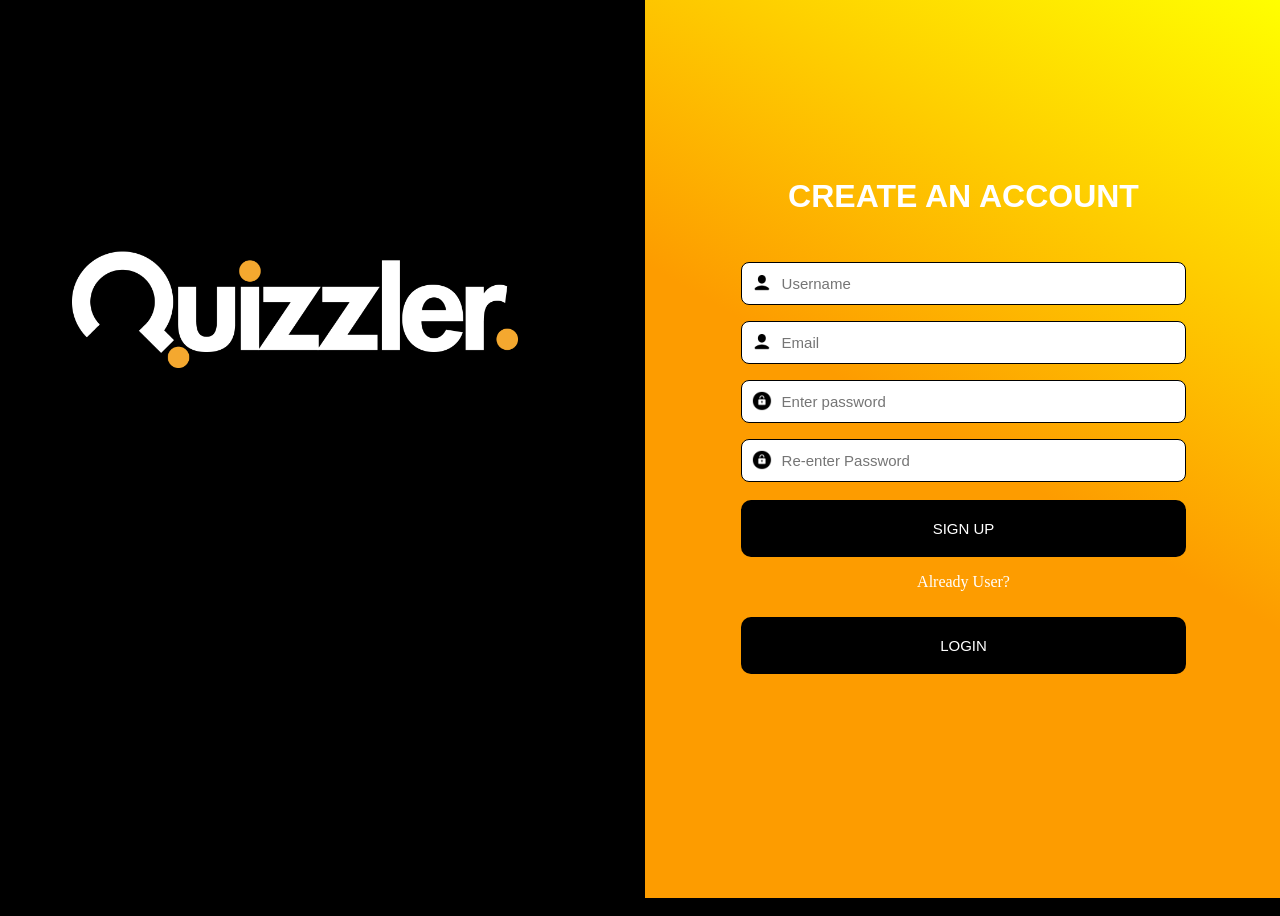
<file: index.html>
<!DOCTYPE html>
<html>
<head>
  <link rel="stylesheet" href="style1.css">
  <link href="https://fonts.googleapis.com/css?family=Francois+One" rel="stylesheet">
<title>Quizzler - Sizzler for your Brain</title>
<script>
function open()
{ window.open("welcome.html");

}

function validation()
{
var un=document.forms["SignUpForm"]["username"].value;
var em=document.forms["SignUpForm"]["email"].value;
var psw=document.forms["SignUpForm"]["password1"].value;
var psw1=document.forms["SignUpForm"]["password2"].value;
if(un=="" || em=="" || psw=="" || psw1=="")
{
alert("All fields are required");
return false;
}
if (!ValidateEmail(em)){
  return false;
}

if(psw.length<8){
alert("Password should contain alteast 8 characters");
return false;
}
if(psw1!=psw){
alert("Confirm Password does not match");
return false;
}
else
{return true;
}
}
function ValidateEmail(uemail)
{
var mailformat = /^\w+([\.-]?\w+)*@\w+([\.-]?\w+)*(\.\w{2,3})+$/;
if(uemail.match(mailformat))
{
return true;
}
else
{
alert("You have entered an invalid email address!");
return false;
}
}
</script>
</head>
<body>
  <div id="Logo" >
  <img src="quizzler-logo.png" alt="logoImage" style="text-align:center;margin-top:30%;margin-left:10%;" width="70%" >
  </div>
<div id="SignUp-Box" >
    <form id="SignUpForm"   method="post"   onsubmit="return validation()" action="save.php">
    <h1> CREATE AN ACCOUNT </h1><br>
   <input  id="username" type="text" name="username" placeholder="Username"><br>
   <input   id="email" type="text" name="email" placeholder="Email"><br>
   <input id="password1" type="password" name="password1" placeholder="Enter password"><br>
   <input id="password2" type="password" name="password2"  placeholder="Re-enter Password"><br>
   <input class="signUp" type="submit"  value="SIGN UP" name="signup" value="1">
 </form>
 <p style="text-size:32pt">Already User?</p>
 <a href="Loginui.php" target="_self"
onclick="window.open('Loginui.php','self','width=600,height=600'); return false;"><button class="signUp" >LOGIN</button></a>


      </div>

</body>
</html>
</file>
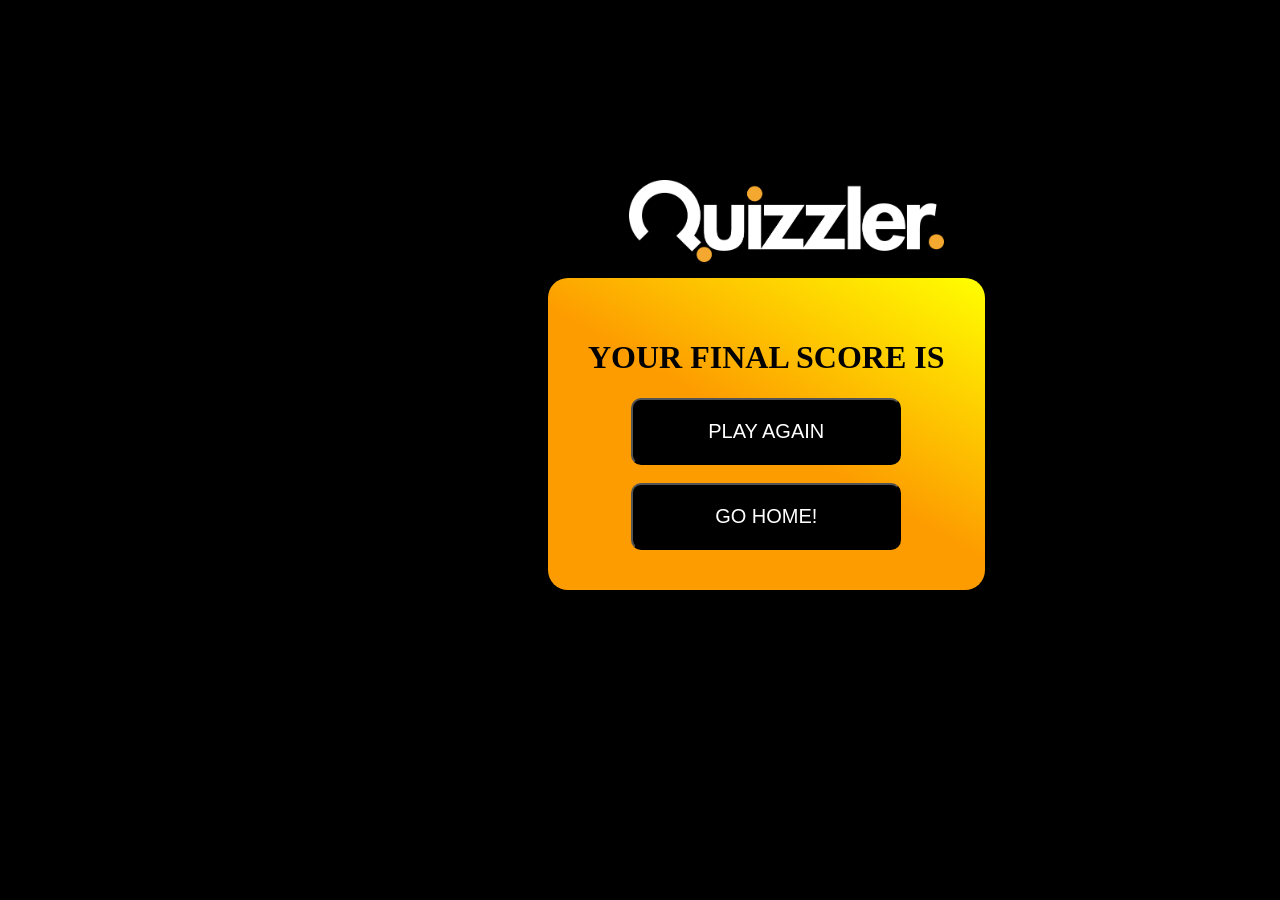
<file: endpage.html>
<html lang="en">
  <head>
    <meta charset="UTF-8" />
    <meta name="viewport" content="width=device-width, initial-scale=1.0" />
    <meta http-equiv="X-UA-Compatible" content="ie=edge" />
    <title>Congrats!</title>

    <style>
   body{
     background: black;
   }

    #logoLogin
    {
    background-color: black;
    position: fixed;
    margin-left: 64vh;
    height: auto;
    width: 50vh;
    vertical-align: center;

    overflow: hidden;
    }


    .container {
      text-align: center;
        position:absolute;
        height: auto;
        width: auto;
        align-items: center;
        background:linear-gradient( 30deg ,rgb(253, 156, 0),rgb(253, 156, 0),yellow);;
        margin-left: 60vh;
        margin-top: 30vh;
        padding: 40px 40px 40px 40px;
        border-radius: 20px;
    }
    .btn {
      font-size: 1.8rem;
      padding: 10px ;
      width: 20vh;
      text-align: center;
      border: 0.1rem solid black;
      margin-bottom: 30vh;
      text-decoration: none;
      color: white;
      background-color: black;

    }

    .btn:hover {
      cursor: pointer;
      box-shadow: 0 0.4rem 1.4rem 0 black;
      transform: translateY(-0.1rem);
      transition: transform 150ms;
    }

    .btn[disabled]:hover {
      cursor: not-allowed;
      box-shadow: none;
      transform: none;
    }
    .signUp
    { font-family: 'Muli', sans-serif;
      background-color:black ;
      color: white;
      font-size: 20px;
      padding: 20px 20px;

      cursor: pointer;
      width: 30vh;
      opacity: 1.0;

      border-radius: 10px;
    }



    </style>

  </head>
  <body>


    <div   id="logoLogin" class="header">
      <img src="quizzler-logo.png" alt="logoImage" style="text-align:center;margin-top:30%;margin-left:10%;" width="70%" >
    </div>
    <div class="container">

        <h1>YOUR FINAL SCORE IS </h1>        <h1 id="finalScore"></h1>
        <a  href="game.html"><button class="signUp">PLAY AGAIN</button></a>
        <br><br>

        <a  href="welcome.html"><button class="signUp">GO HOME!</button></a>
      </div>
    </div>
  <script src="endpage.js"></script>

  </body>
</html>
</file>
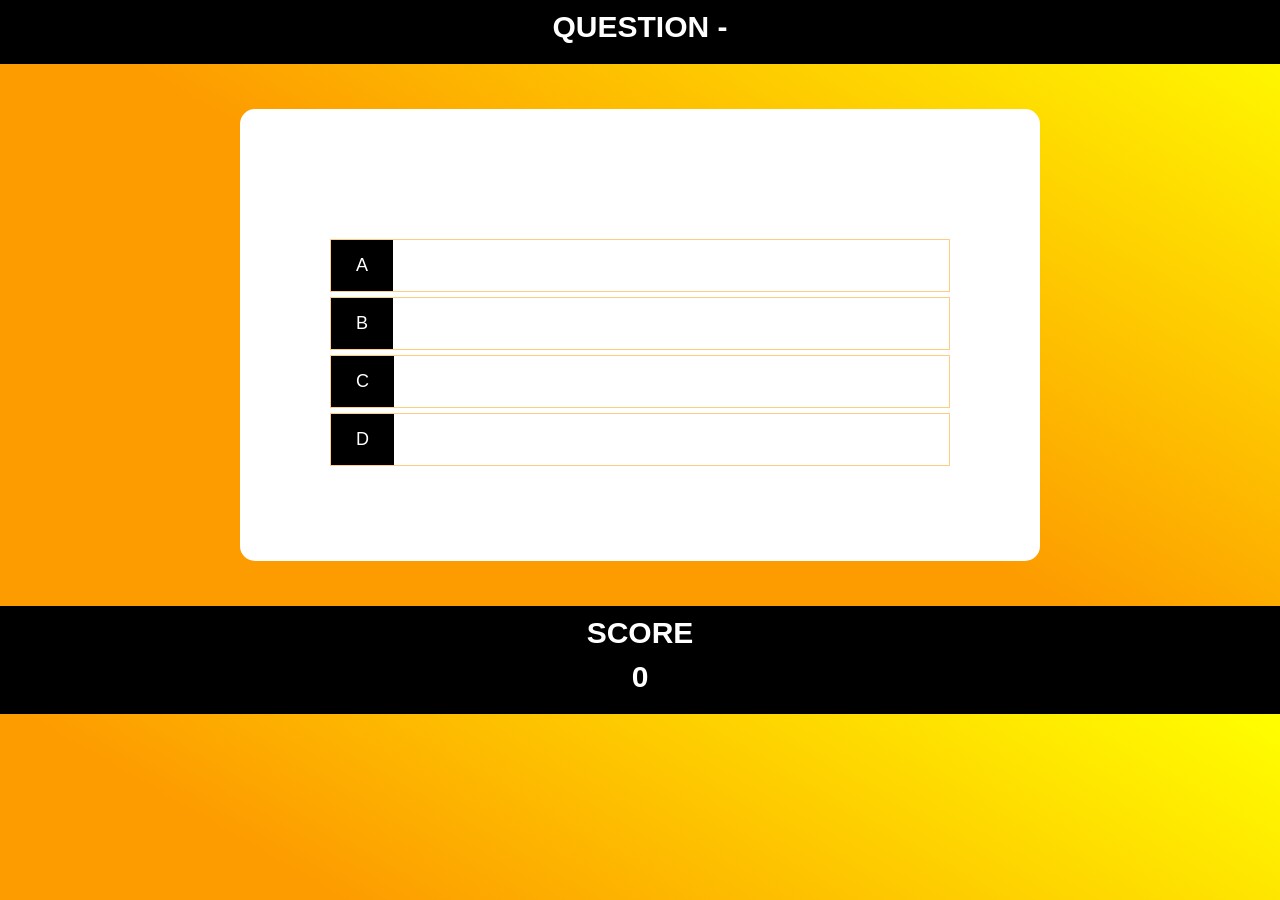
<file: game.html>
<!DOCTYPE html>
<html lang="en">
  <head>
    <meta charset="UTF-8" />
    <meta name="viewport" content="width=device-width, initial-scale=1.0" />
    <meta http-equiv="X-UA-Compatible" content="ie=edge" />
    <title>QUIZZLER-Lets GO!</title>
    <link rel="stylesheet" href="app.css" />
    <link rel="stylesheet" href="game.css" />
  </head>
  <body>
    <div class="header" >
      <h4 style=";"id="progressText" >
        QUESTION -
      </h4>
   </div>

    <div class="container">
      <div id="loader"></div>
      <div id="game" class="justify-center flex-column hidden">

        <h2 id="question"></h2>
        <div class="choice-container">
          <p class="choice-prefix">A</p>
          <p class="choice-text" data-number="1"></p>
        </div>
        <div class="choice-container">
          <p class="choice-prefix">B</p>
          <p class="choice-text" data-number="2"></p>
        </div>
        <div class="choice-container">
          <p class="choice-prefix">C</p>
          <p class="choice-text" data-number="3"></p>
        </div>
        <div class="choice-container">
          <p class="choice-prefix">D</p>
          <p class="choice-text" data-number="4"></p>
        </div>
      </div>
    </div>


  <div class="footer" >

        <h4>SCORE</h4><h4 style="font-color:white;" id="score"> 0  </h4>
      </div>

    <script src="game.js"></script>
  </body>
</html>
</file>
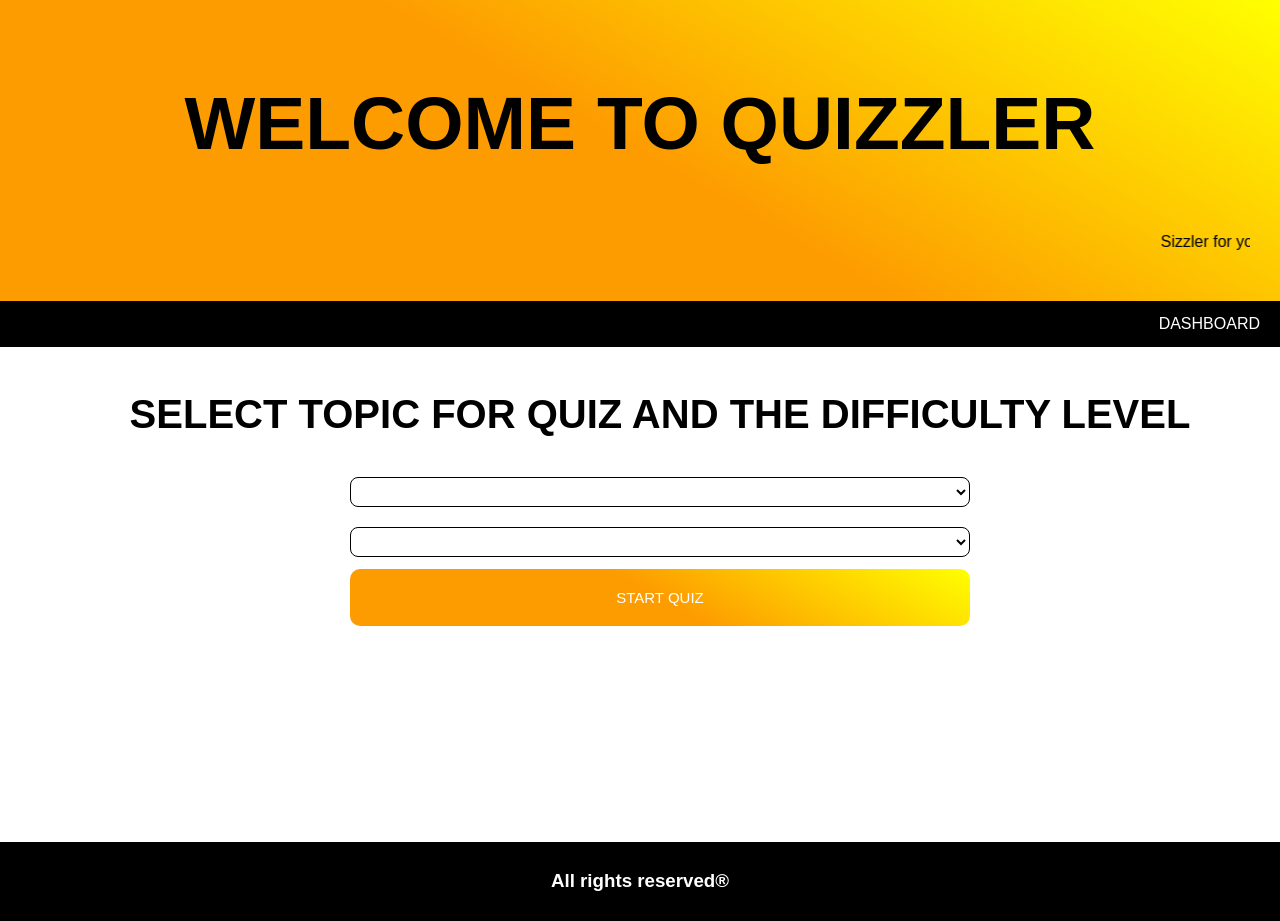
<file: welcome.html>
<?php
	include('db_connect.php')
	session_start();

	if (!isset($_SESSION['id']) ||(trim ($_SESSION['id']) == '')) {
		header('index.php');
		exit();
	}
	$query=mysqli_query($connection,"select * from user where userid='".$_SESSION['id']."'");
	$row=mysqli_fetch_assoc($query);
?>
<!DOCTYPE html>
<html lang="en">
<head>
<title>Welcome to Quizzler</title>
<meta charset="UTF-8">
<meta name="viewport" content="width=device-width, initial-scale=1">
<script type="text/javascript">


</script>
<style>
* {
  box-sizing: border-box;
}


body {
  font-family: Arial, Helvetica, sans-serif;
  margin: 0;
}

#container
{
border-width:10px;
text-align:center;
height:50vh;





}

#signUp
{ font-family: 'Muli', sans-serif;
  background: linear-gradient( 30deg ,rgb(253, 156, 0),rgb(253, 156, 0),yellow);
  color: white;
  font-size: 15px;
  padding: 20px 20px;
  border: none;
  cursor: pointer;
  width: 50%;
  opacity: 1.0;
  margin-top: 10px;
  border-radius: 10px;
}

#topic , #difficulty {

  width: 50%;
  height:30px;
  padding: 12px 20px;

  box-sizing: border-box;
  font-size: 15px;
  background-color: white;
  background-size: 20px;
  background-position: 10px 10px;
  background-repeat: no-repeat;
  padding: 12px 20px 12px 40px;
  border-width: thin;
  border-color: black;
  border-radius: 8px;


}





.header {
  padding: 30px;
  text-align: center;
  background: linear-gradient( 30deg ,rgb(253, 156, 0),rgb(253, 156, 0),yellow);
  color: black;
}

.header h1 {
  font-size: 75px;
}
.navbar {
  overflow: hidden;
  background-color: black;
}

.navbar a {
  float: left;
  display: block;
  color: white;
  text-align: center;
  padding: 14px 20px;
  text-decoration: none;
}

.navbar a.right {
  float: right;
}

.navbar a:hover {
  background-color: rgb(253, 156, 0);
  color: black;
}


.footer {
  padding: 10px;
  text-align: center;
  background: #000000;
  color: white;
}


@media screen and (max-width: 700px) {
  .row {
    flex-direction: column;
  }
}


@media screen and (max-width: 400px) {
  .navbar a {
    float: none;
    width: 100%;
  }
}
</style>
</head>
<body>

<div class="header" id="grad1">
  <h1>WELCOME TO QUIZZLER</h1>
<marquee>  <p>Sizzler for your Brain !</p></marquee>
</div>

<div class="navbar">

  <a href="dashboard.php" class="right">DASHBOARD</a>
</div>

<div id="container">
<form>
  <ul  style="list-style-type:none;">

    <li><h3 style="margin-top:5vh;font-size:40px;">SELECT TOPIC FOR QUIZ  AND THE DIFFICULTY LEVEL</h3><li>

      <select name="trivia_category" id = "topic" class="form-control" >
	  <option value="0">Any Category</option>
      <option value="9">General Knowledge</option>
      <option value="10">Entertainment: Books</option>
      <option value="11">Entertainment: Film</option>
      <option value="12">Entertainment: Music</option>
      <option value="13">Entertainment: Musicals &amp; Theatres</option>
      <option value="14">Entertainment: Television</option>
      <option value="15">Entertainment: Video Games</option>
      <option value="16">Entertainment: Board Games</option>
      <option value="17">Science &amp; Nature</option>
      <option value="18">Science: Computers</option>
      <option value="19">Science: Mathematics</option>
      <option value="20">Mythology</option>
      <option value="21">Sports</option>
      <option value="22">Geography</option>
      <option value="23">History</option>
      <option value="24">Politics</option>
      <option value="25">Art</option>
      <option value="26">Celebrities</option>
      <option value="27">Animals</option>
      <option value="28">Vehicles</option>
      <option value="29">Entertainment: Comics</option>
      <!-- <option value="30">Science: Gadgets</option> -->
      <option value="31">Entertainment: Japanese Anime & Manga</option>
      <option value="32">Entertainment: Cartoon & Animations</option>
     </select>
  </li><br>

  <select name="trivia_category" id = "difficulty" class="form-control">
  <<option value="0">Random</option>
  <option value="1">Easy</option>
  <option value="2">Medium</option>
  <option value="3">Hard</option>

 </select>
  <li>



  <a href="game.html" > <button id="signUp" type="button" onclick="selectValue()" name="button"> START QUIZ </button></a>

</div>



<div class="footer">
  <h3> All rights reserved®</h3>
</div>


<script src="welcome.js"></script>

</body>
</html>
</file>
<file: style1.css>
body
{
background-color: black;
display: flex;

}
h1
{
  font-family: 'Muli', sans-serif;
}
#SignUpForm
{
margin-top: 20vh;

}
a{
	color:black;
}
a:hover{
	color:white;
}

#Logo
{
background-color: black;
float: left;
height: 100vh;
width: 50vh;
flex: 1;
overflow: hidden;
}

input{
	border:1px solid black;

}
#SignUp-Box
{  height: 100vh;

  width: 50vh;
  float: right;
margin-top: -10px;
margin-bottom: -10px;
margin-right: -10px;
  background: linear-gradient( 30deg ,rgb(253, 156, 0),rgb(253, 156, 0),yellow);
  color: white;
  flex: 1;
  text-align:center;

}


input[type=text ] {
  width: 70%;
  padding: 12px 20px;
  margin: 8px 0;
  box-sizing: border-box;
  font-size: 15px;
  background-color: white;
  background-image: url('usernameIcon.png');
  background-size: 20px;
  background-position: 10px 10px;
  background-repeat: no-repeat;
  padding: 12px 20px 12px 40px;
  border-width: thin;
  border-color: black;
  border-radius: 8px;
}

input[type=email ] {

  width: 70%;
  padding: 12px 20px;
  margin: 8px 0;
  box-sizing: border-box;
  font-size: 15px;
  background-color: white;
  background-image: url('emailIcon.png');
  background-size: 20px;
  background-position: 10px 10px;
  background-repeat: no-repeat;
  padding: 12px 20px 12px 40px;
  border-width: thin;
  border-color: black;
  border-radius: 8px;

}
input[type=password ] {
  width: 70%;
  padding: 12px 20px;
  margin: 8px 0;
  box-sizing: border-box;
  font-size: 15px;
  background-color: white;
  background-image: url('passwordIcon.png');
  background-size: 20px;
  background-position: 10px 10px;
  background-repeat: no-repeat;
  padding: 12px 20px 12px 40px;
  border-width: thin;
  border-color: black;
  border-radius: 8px;
}
.signUp
{ font-family: 'Muli', sans-serif;
  background-color:black ;
  color: white;
  font-size: 15px;
  padding: 20px 20px;
  border: none;
  cursor: pointer;
  width: 70%;
  opacity: 1.0;
  margin-top: 10px;
  border-radius: 10px;
}
</file>
<file: app.css>
:root {
  background:linear-gradient( 30deg ,rgb(253, 156, 0),rgb(253, 156, 0),yellow);
  font-size: 62.5%;
}

* {
  box-sizing: border-box;
  font-family: Arial, Helvetica, sans-serif;
  margin: 0;
  padding: 0;
  border-width: thin;
  border-color: black;

}

h1,
h2,
h3,
h4 {
  margin-bottom: 1rem;
}

h1 {
  font-size: 5.4rem;
  color: black;
  margin-bottom: 5rem;
}

h1 > span {
  font-size: 2.4rem;
  font-weight: 500;
}

h2 {
  font-size: 4.2rem;
  margin-bottom: 4rem;

  font-weight: 700;
}

h3 {
  font-size: 2.8rem;
  font-weight: 500;
  font-color: white;
}
h4
{
  font-size: 30px;
  color: white;
}

/* UTILITIES */

.container {
  width:100vh;
  height: auto;
  background-color: white;
  justify-content: center;
  border-radius: 15px;
  border-color: black;
  border-width: 5px;
  align-items: center;
  max-width: 80rem;
  margin: 5vh auto;

  padding:10vh;
}








.btn {
  font-size: 1.8rem;
  padding: 1rem 0;
  width: 20rem;
  text-align: center;
  border: 0.1rem solid #56a5eb;
  margin-bottom: 1rem;
  text-decoration: none;
  color: #56a5eb;
  background-color: white;
}

.btn:hover {
  cursor: pointer;
  box-shadow: 0 0.4rem 1.4rem 0 rgba(253, 156, 0, 0.5);
  transform: translateY(-0.1rem);
  transition: transform 150ms;
}

.btn[disabled]:hover {
  cursor: not-allowed;
  box-shadow: none;
  transform: none;
}


form {
  width: 100%;
  display: flex;
  flex-direction: column;
  align-items: center;
}

input {
  margin-bottom: 1rem;
  width: 20rem;
  padding: 1.5rem;
  font-size: 1.8rem;
  border: none;
  box-shadow: 0 0.1rem 1.4rem 0 rgba(253, 156, 0, 0.5);
}

input::placeholder {
  color: rgba(253, 156, 0, 0.5);
}
.header{
  padding: 10px;
  text-align: center;
  color:white;
  background: black;

}
.footer{
  padding: 10px;
  text-align: center;
  color:white;
  background: black;

}
</file>
<file: game.css>
.choice-container {
  display: flex;
  margin-bottom: 0.5rem;
  width: 100%;
  font-size: 1.8rem;
  border: 0.1rem solid rgba(253, 156, 0, 0.5);
  background-color: white;
}

.choice-container:hover {
  cursor: pointer;
  box-shadow: 0 0.4rem 1.4rem 0 rgba(253, 156, 0, 0.5);
  transform: translateY(-0.1rem);
  transition: transform 150ms;
}

.choice-prefix {
  padding: 1.5rem 2.5rem;
  background-color: black;
  color: white;
}

.choice-text {
  padding: 1.5rem;
  width: 100%;
}

.correct {
  background-color: #28a745;
}

.incorrect {
  background-color: #dc3545;
}

/* HUD */



.hud-prefix {
  text-align: center;
  font-size: 2rem;
}

.hud-main-text {
  text-align: center;
}
</file>
